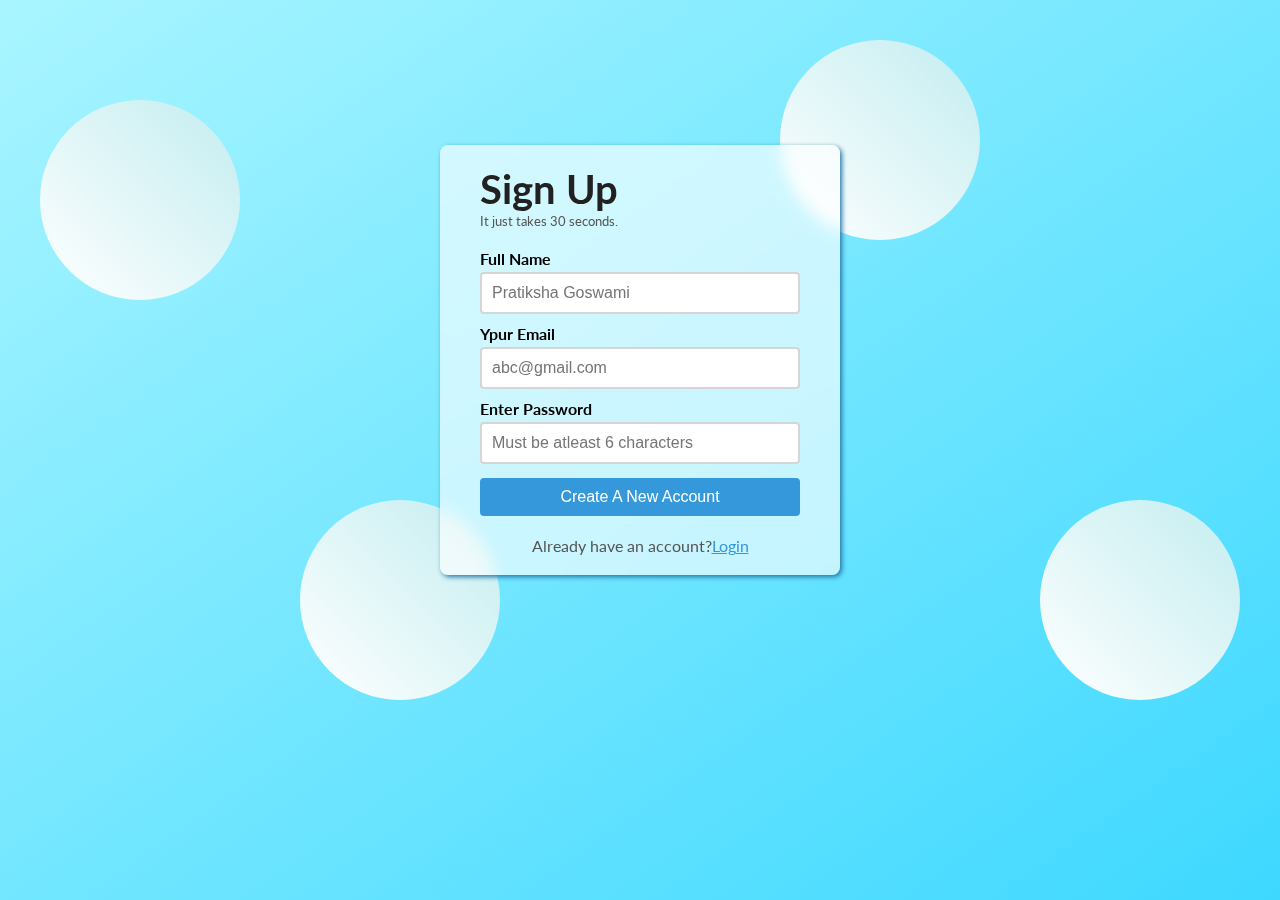
<file: login.html>
<!DOCTYPE html>
<html lang="en">

<head>
    <meta charset="UTF-8">
    <meta http-equiv="X-UA-Compatible" content="IE=edge">
    <meta name="viewport" content="width=device-width, initial-scale=1.0">
    <title>Sign Up</title>
    <link rel="stylesheet" href="styles.css">
    </link>
</head>

<body>
    <div class="outerbox">
        <div class="innerbox">
            <header class="sign-upheader">
                <h1>Sign Up</h1>
                <p>It just takes 30 seconds.</p>
            </header>
            <main class="sign-upbody">
                <form action="#">
                    <p>
                        <label for="fullname">Full Name</label>
                        <input type="text" id="fullname" placeholder="Pratiksha Goswami" required>
                    </p>
                    <p>
                        <label for="email">Ypur Email</label>
                        <input type="email" id="email" placeholder="abc@gmail.com" required>
                    </p>
                    <p>
                        <label for="password">Enter Password</label>
                        <input type="password" id="password" placeholder="Must be atleast 6 characters" required>
                    </p>
                    <p>

                        <input type="submit" id="sub,it" value="Create A New Account">
                    </p>

                </form>
            </main>
            <footer class="sign-up">
                <p>
                    Already have an account?<a href="#">Login</a></p>

            </footer>
        </div>
        <div class="circle c1"></div>
        <div class="circle c2"></div>
        <div class="circle c3"></div>
        <div class="circle c4"></div>
    </div>
</body>

</html>
</file>
<file: styles.css>
@import url('https://fonts.googleapis.com/css2?family=Lato&display=swap');

* {
    margin: 0;
    padding: 0;
    box-sizing: border-box;
}

body {
    font-family: 'Lato', sans-serif;
}

.outerbox {
    width: 100vw;
    height: 100vh;
    background: linear-gradient(to top left, #3ed8ff, #a8f5ff);
}

.innerbox {
    width: 400px;
    /*inner centre me aa jaega parent k*/
    margin: 0 auto;
    position: relative;
    top: 40%;
    transform: translateY(-50%);
    padding: 20px 40px;
    background-color: #ffffff9f;
    border-radius: 8px;
    box-shadow: 2px 2px 5px #2277a5;
    z-index: 2;
    backdrop-filter: blur(8px);
}

.sign-upheader h1 {
    font-size: 2.5rem;
    color: #212121;
}

.sign-upheader p {
    font-size: 0.8rem;
    color: #555;

}

.sign-upbody {
    margin: 20px 0;
}

.sign-upbody p {
    margin: 10px 0px;
}

.sign-upbody p label {
    display: block;
    font-weight: bold;
}

.sign-upbody p input {
    width: 100%;
    padding: 10px;
    border: 2px solid #cccc;
    border-radius: 4px;
    font-size: 1rem;
    margin-top: 4px;

}

.sign-upbody p input[type="submit"] {
    background-color: #3498db;
    border: none;
    color: white;
    cursor: pointer;
}

.sign-upbody p input[type="submit"]:hover {
    background-color: #05385b;
}

.sign-up p {
    color: #555;
    text-align: center;

}

.sign-up p a {
    color: #3498db;
}


.circle {
    width: 200px;
    height: 200px;
    border-radius: 100px;
    background: linear-gradient(to top right, #ffffff, #c3edf0);
    position: absolute;
}

.c1 {

    top: 100px;
    left: 40px;
}

.c2 {
    bottom: 200px;
    right: 40px;
}

.c3 {
    top: 500px;
    left: 300px;
}

.c4 {
    top: 40px;
    right: 300px;
}
</file>
